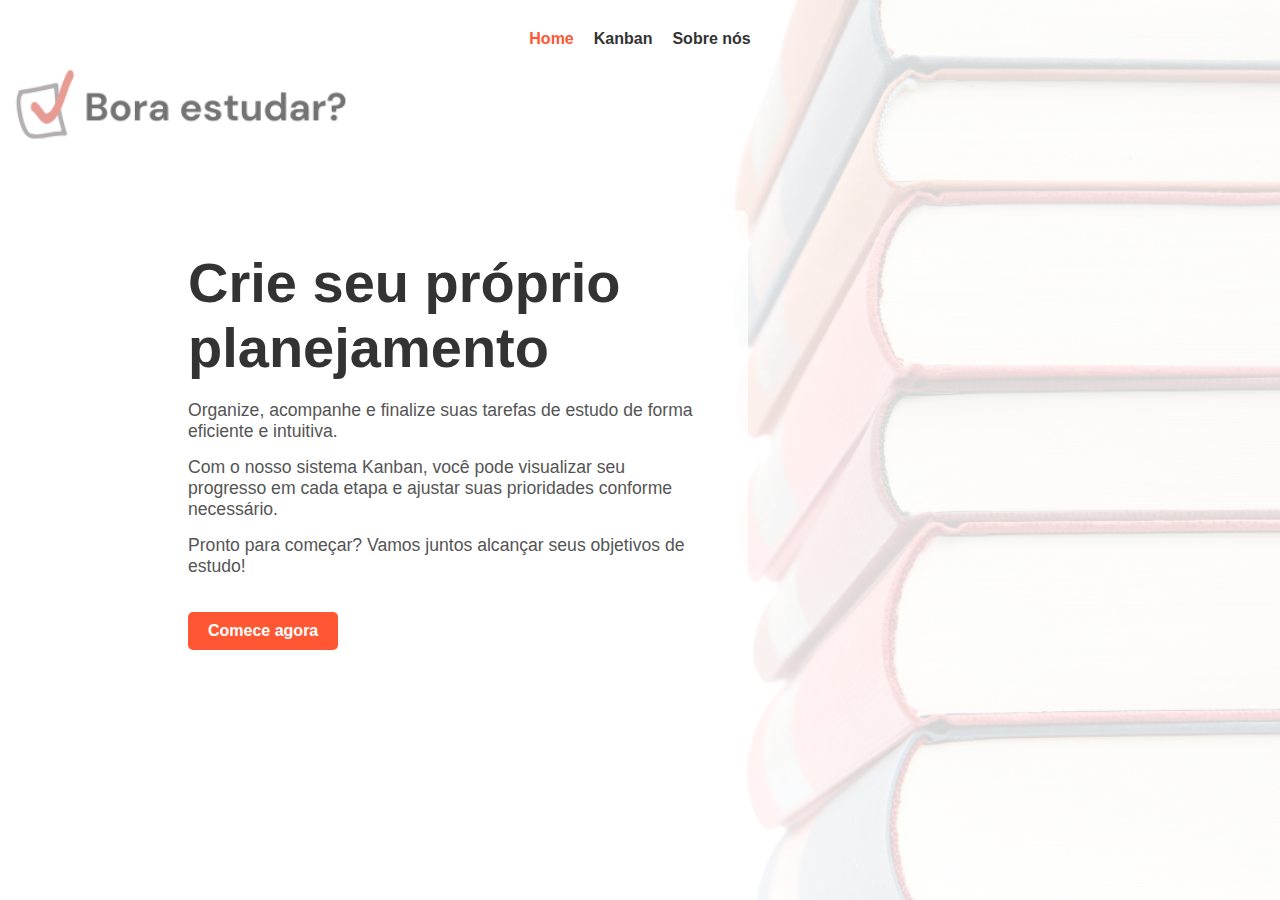
<file: index.html>
<!DOCTYPE html>
<html lang="pt-BR">
<head>
    <meta charset="UTF-8">
    <meta name="viewport" content="width=device-width, initial-scale=1.0">
    <title>Bora Estudar?</title>
    <link rel="stylesheet" href="projetoFinal.css">
    
</head>
<body>
    <header class="navbar">
        <nav>
            <a href="index.html" class="active">Home</a>
            <a href="projetoFinalKanban.html">Kanban</a>
            <a href="projetoFinalSobreNos.html">Sobre nós</a>
        </nav>
    </header>

    <main class="home">
        <section class="intro">
            <h1>Crie seu próprio planejamento</h1>
            <p>Organize, acompanhe e finalize suas tarefas de estudo de forma eficiente e intuitiva.</p>
            <p>Com o nosso sistema Kanban, você pode visualizar seu progresso em cada etapa e ajustar suas prioridades conforme necessário.</p>
            <p>Pronto para começar? Vamos juntos alcançar seus objetivos de estudo!</p>
            <a href="projetoFinalKanban.html" class="button">Comece agora</a>
        </section>
    </main>
</body>
</html>
</file>
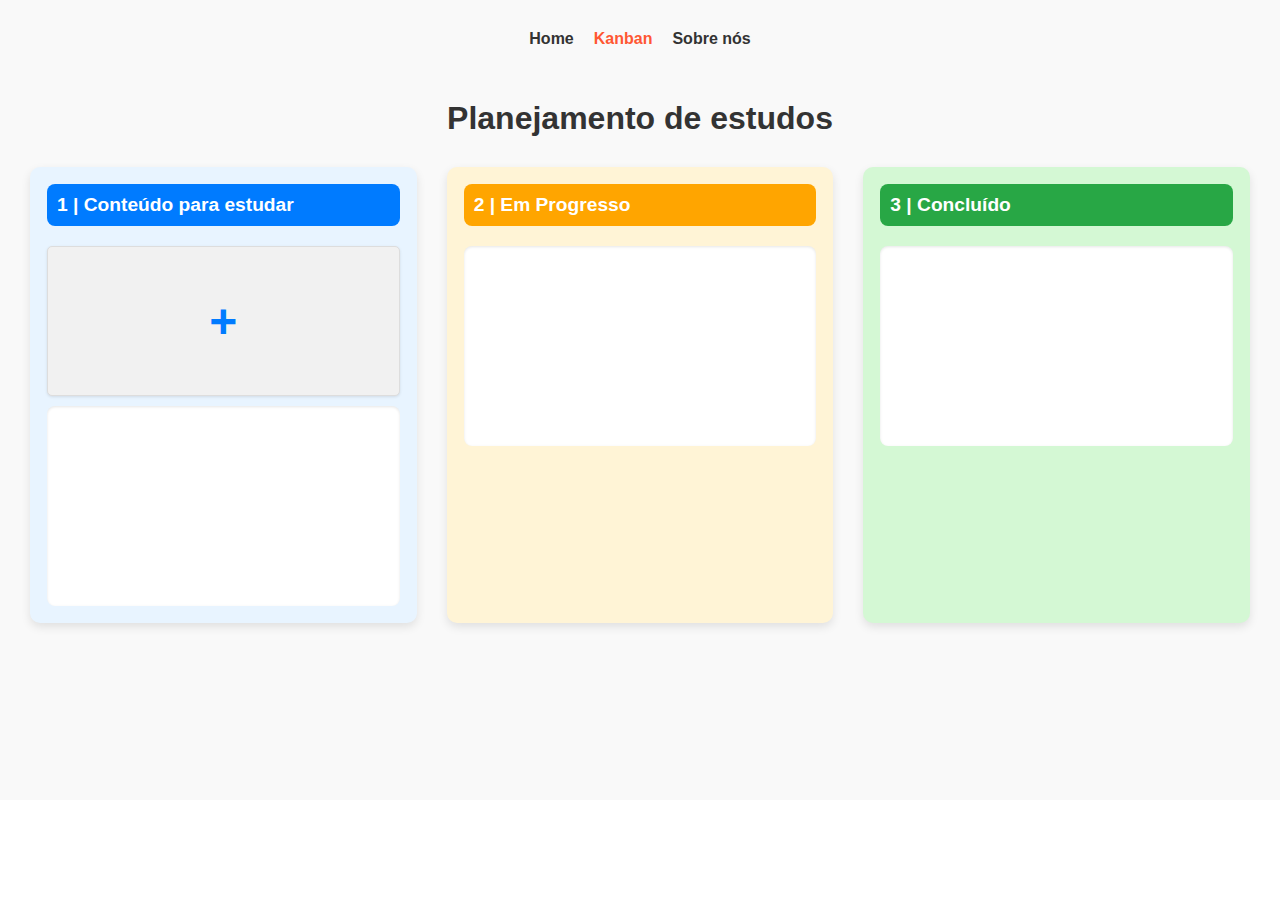
<file: projetoFinalKanban.html>
<!DOCTYPE html>
<html lang="pt-BR">
<head>
    <meta charset="UTF-8">
    <meta name="viewport" content="width=device-width, initial-scale=1.0">
    <title>Kanban - Bora Estudar?</title>
    <link rel="stylesheet" href="projetoFinal.css">
</head>
<body>
    <header class="navbar">
        <nav>
            <a href="index.html">Home</a>
            <a href="projetoFinalKanban.html" class="active">Kanban</a>
            <a href="projetoFinalSobreNos.html">Sobre nós</a>
        </nav>
    </header>

    <main class="kanban">
        <h2>Planejamento de estudos</h2>
    
        <section class="kanban-board">
            <div class="kanban-column">
                <h3>1 | Conteúdo para estudar</h3>
                <div class="kanban-task" id="add-task-btn">
                    <span class="add-task">+</span>
                </div>
                <div class="kanban-tasks" id="a-fazer">
                </div>    
            </div>

            <div class="kanban-column">
                <h3>2 | Em Progresso</h3>
                <div class="kanban-tasks" id="em-progresso"></div>
            </div>
    
            <div class="kanban-column">
                <h3>3 | Concluído</h3>
                <div class="kanban-tasks" id="feito"></div>
            </div>
        </section>
    </main>

    <div id="task-form-modal" class="modal">
        <div class="modal-content">
            <span class="close" onclick="closeModal()">&times;</span>
            <h3>Criar Tarefa</h3>
            <form id="task-form">
                <label for="title">Título</label>
                <input type="text" id="title" name="title" required>

                <label for="description">Descrição</label>
                <textarea id="description" name="description" required></textarea>

                <label for="priority">Prioridade</label>
                <input type="text" id="priority" name="priority" required>

                <label for="due-date">Data de Vencimento</label>
                <input type="date" id="due-date" name="due-date" required>

                <label for="responsible">Responsáveis</label>
                <input type="text" id="responsible" name="responsible" required>

                <label for="status">Status</label>
                <select id="status" name="status" required>
                    <option value="a-fazer">a-fazer</option>
                    <option value="em-progresso">em-progresso</option>
                    <option value="feito">feito</option>
                </select>

                <button type="submit">Salvar</button>
            </form>
        </div>
    </div>

    <script src="kanban.js"></script>
</body>
</html>
</file>
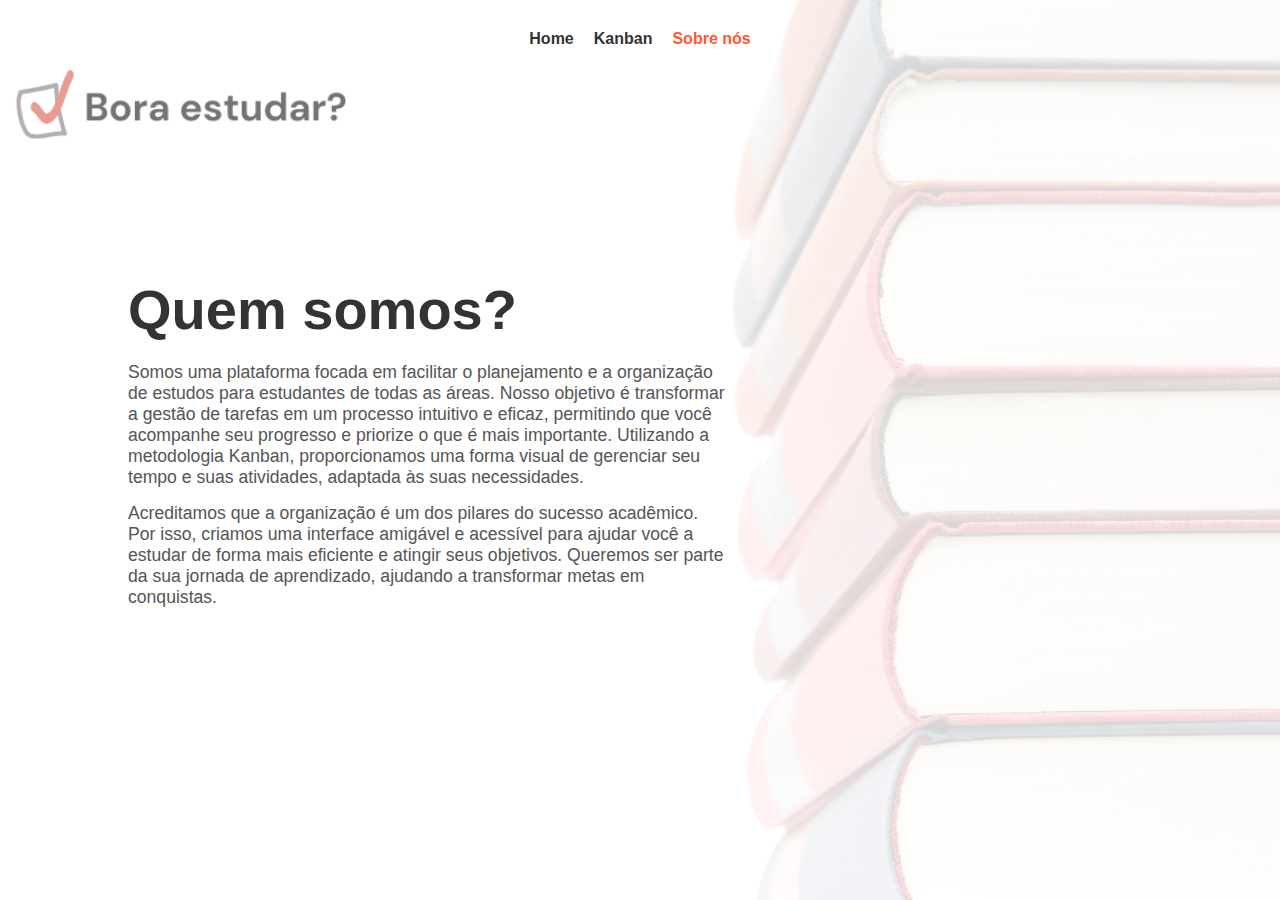
<file: projetoFinalSobreNos.html>
<!DOCTYPE html>
<html lang="pt-BR">
<head>
    <meta charset="UTF-8">
    <meta name="viewport" content="width=device-width, initial-scale=1.0">
    <title>Sobre nós - Bora Estudar?</title>
    <link rel="stylesheet" href="projetoFinal.css">
</head>
<body>
    <header class="navbar">
        <nav>
            <a href="index.html">Home</a>
            <a href="projetoFinalKanban.html">Kanban</a>
            <a href="projetoFinalSobreNos.html" class="active">Sobre nós</a>
        </nav>
    </header>

    <main class="sobre-nos">
        <h2>Quem somos?</h2>
        <p>Somos uma plataforma focada em facilitar o planejamento e a organização de estudos para estudantes de todas as áreas. Nosso objetivo é transformar a gestão de tarefas 
            em um processo intuitivo e eficaz, permitindo que você acompanhe seu progresso e priorize o que é mais importante. Utilizando a metodologia Kanban, proporcionamos uma
            forma visual de gerenciar seu tempo e suas atividades, adaptada às suas necessidades.</p>
        
        <p>Acreditamos que a organização é um dos pilares do sucesso acadêmico. Por isso, criamos uma interface amigável e acessível para ajudar você a estudar de forma mais eficiente
             e atingir seus objetivos. Queremos ser parte da sua jornada de aprendizado, ajudando a transformar metas em conquistas.</p>
    </main>
</body>
</html>
</file>
<file: projetoFinal.css>
* {
    margin: 0;
    padding: 0;
    box-sizing: border-box;
}

html, body {
    height: 100%;
    overflow: hidden;
}

body {
    font-family: Arial, sans-serif;
    color: #333;
}

.navbar {
    display: flex;
    justify-content: center;
    align-items: center;
    padding: 20px;
    position: absolute;
    width: 100%;
    top: 10px;
}

.navbar nav {
    display: flex;
    gap: 20px;
}

.navbar nav a {
    text-decoration: none;
    color: #333;
    font-weight: bold;
}

.navbar nav a.active,
.navbar nav a:hover {
    color: #ff5733;
}

.home {
    display: flex;
    justify-content: flex-start;
    align-items: center;
    height: 100vh;
    padding-left: 10%;
    background-image: url('imagemLivrosLogo.png');
    background-size: cover;
    background-position: center;
    background-repeat: no-repeat;
}

.intro {
    background-color: rgba(255, 255, 255, 0.8);
    padding: 40px;
    max-width: 600px;
    text-align: left;
    border-radius: 8px;
    margin-left: 20px;
}

.intro h1 {
    font-size: 3.5em;
    margin-bottom: 20px;
    color: #333;
}

.intro p {
    font-size: 1.1em;
    margin-bottom: 15px;
    color: #555;
}

.button {
    display: inline-block;
    padding: 10px 20px;
    background-color: #ff5733;
    color: #fff;
    border-radius: 5px;
    text-decoration: none;
    font-weight: bold;
    margin-top: 20px;
}

.button:hover {
    background-color: #e04a27;
}

.sobre-nos {
    display: flex;
    flex-direction: column;
    justify-content: center;
    align-items: flex-start;
    text-align: left;
    height: 100vh;
    padding: 0 10%;
    background-image: url('imagemLivrosLogo.png');
    background-size: cover;
    background-position: center;
    background-repeat: no-repeat;
}

.sobre-nos h2 {
    font-size: 3.5em;
    margin-bottom: 20px;
    color: #333;
}

.sobre-nos p {
    font-size: 1.1em;
    margin-bottom: 15px;
    color: #555;
    max-width: 600px;
}

.kanban {
    padding: 20px;
    background-color: #f9f9f9;
    height: calc(100vh - 100px);
    overflow-y: auto;
}

.kanban h2 {
    text-align: center;
    font-size: 2rem;
    margin-top: 80px;
    margin-bottom: 20px;
    color: #333;
}

.kanban-board {
    display: flex;
    justify-content: space-between;
    gap: 30px;
    padding: 10px;
}

.kanban-column {
    flex: 1 1 30%;
    display: flex;
    flex-direction: column;
    gap: 10px;
    background-color: #f9f9f9;
    border-radius: 10px;
    padding: 15px;
    border: 2px solid transparent;
    box-shadow: 0 4px 10px rgba(0, 0, 0, 0.1);
}

.kanban-column:nth-child(1) {
    background-color: #e8f4ff;
}

.kanban-column:nth-child(2) {
    background-color: #fff4d6;
}

.kanban-column:nth-child(3) {
    background-color: #d4f8d4;
}

.kanban-column h3 {
    text-align: left;
    font-size: 1.2rem;
    font-weight: bold;
    margin-bottom: 10px;
    padding: 10px;
    color: #fff;
    border-radius: 8px;
}

.kanban-column:nth-child(1) h3 {
    background-color: #007bff;
}

.kanban-column:nth-child(2) h3 {
    background-color: #ffa500;
}

.kanban-column:nth-child(3) h3 {
    background-color: #28a745;
}

.kanban-tasks {
    display: flex;
    flex-direction: column;
    gap: 10px;
    min-height: 200px;
    padding: 10px;
    border-radius: 8px;
    background-color: #fff;
    box-shadow: inset 0 1px 3px rgba(0, 0, 0, 0.1);
}

.kanban-task {
    display: flex;
    flex-direction: column;
    gap: 5px;
    padding: 15px;
    border: 1px solid #ddd;
    background-color: #f1f1f1;
    border-radius: 5px;
    box-shadow: 0 1px 3px rgba(0, 0, 0, 0.1);
}

.kanban-task h4 {
    font-size: 1rem;
    color: #333;
}

.kanban-task p {
    font-size: 0.9rem;
    color: #555;
}

.kanban-task h4::after {
    float: right;
    font-size: 1rem;
    cursor: pointer;
}

.add-task-btn {
    font-size: 3rem;
    color: #007bff;
    font-weight: bold;
    text-align: center;
    cursor: pointer;
    background-color: transparent;
    border: none;
    transition: color 0.3s ease;
}

.add-task-btn:hover {
    color: #0056b3;
}

.modal {
    display: none;
    position: fixed;
    z-index: 1;
    left: 0;
    top: 0;
    width: 100%;
    height: 100%;
    background-color: rgba(0, 0, 0, 0.4);
}

.modal-content {
    background-color: white;
    margin: 15% auto;
    padding: 20px;
    border-radius: 10px;
    width: 300px;
}

.modal-content input, .modal-content textarea, .modal-content select {
    width: 100%;
    margin: 10px 0;
    padding: 8px;
}

button.save-btn {
    background-color: #28a745;
    color: white;
    padding: 10px 20px;
    border-radius: 5px;
    width: 100%;
    font-size: 16px;
}

button.save-btn:hover {
    background-color: #218838;
}

button.cancel-btn {
    background-color: #dc3545;
    color: white;
    padding: 10px 20px;
    border-radius: 5px;
    width: 100%;
    font-size: 16px;
}

button.cancel-btn:hover {
    background-color: #c82333;
}

.kanban-task[draggable="true"] {
    cursor: move;
    transition: transform 0.3s ease;
}

.kanban-task[draggable="true"]:active {
    transform: scale(1.05);
    opacity: 0.8;
}

.kanban-column.dragging-over {
    border: 2px dashed #007bff;
    background-color: #e6f7ff;
}

.kanban-task {
    display: flex;
    justify-content: center;
    align-items: center;
    width: 100%;
    height: 150px;
    background-color: #f1f1f1;
    border-radius: 5px;
    box-shadow: 0 1px 3px rgba(0, 0, 0, 0.1);
    cursor: pointer;
}

.add-task {
    font-size: 3rem;
    color: #007bff;
    font-weight: bold;
    text-align: center;
}

.kanban-task button {
    display: inline-block;
    margin-right: 10px;
}

.kanban-task .edit-task-btn,.kanban-task .delete-task-btn {
    padding: 1px 3px;
    font-size: 14px;
    cursor: pointer;
}

.kanban-column.dragging-over {
    border: 2px dashed #007bff;
    background-color: #e6f7ff;
}
</file>
